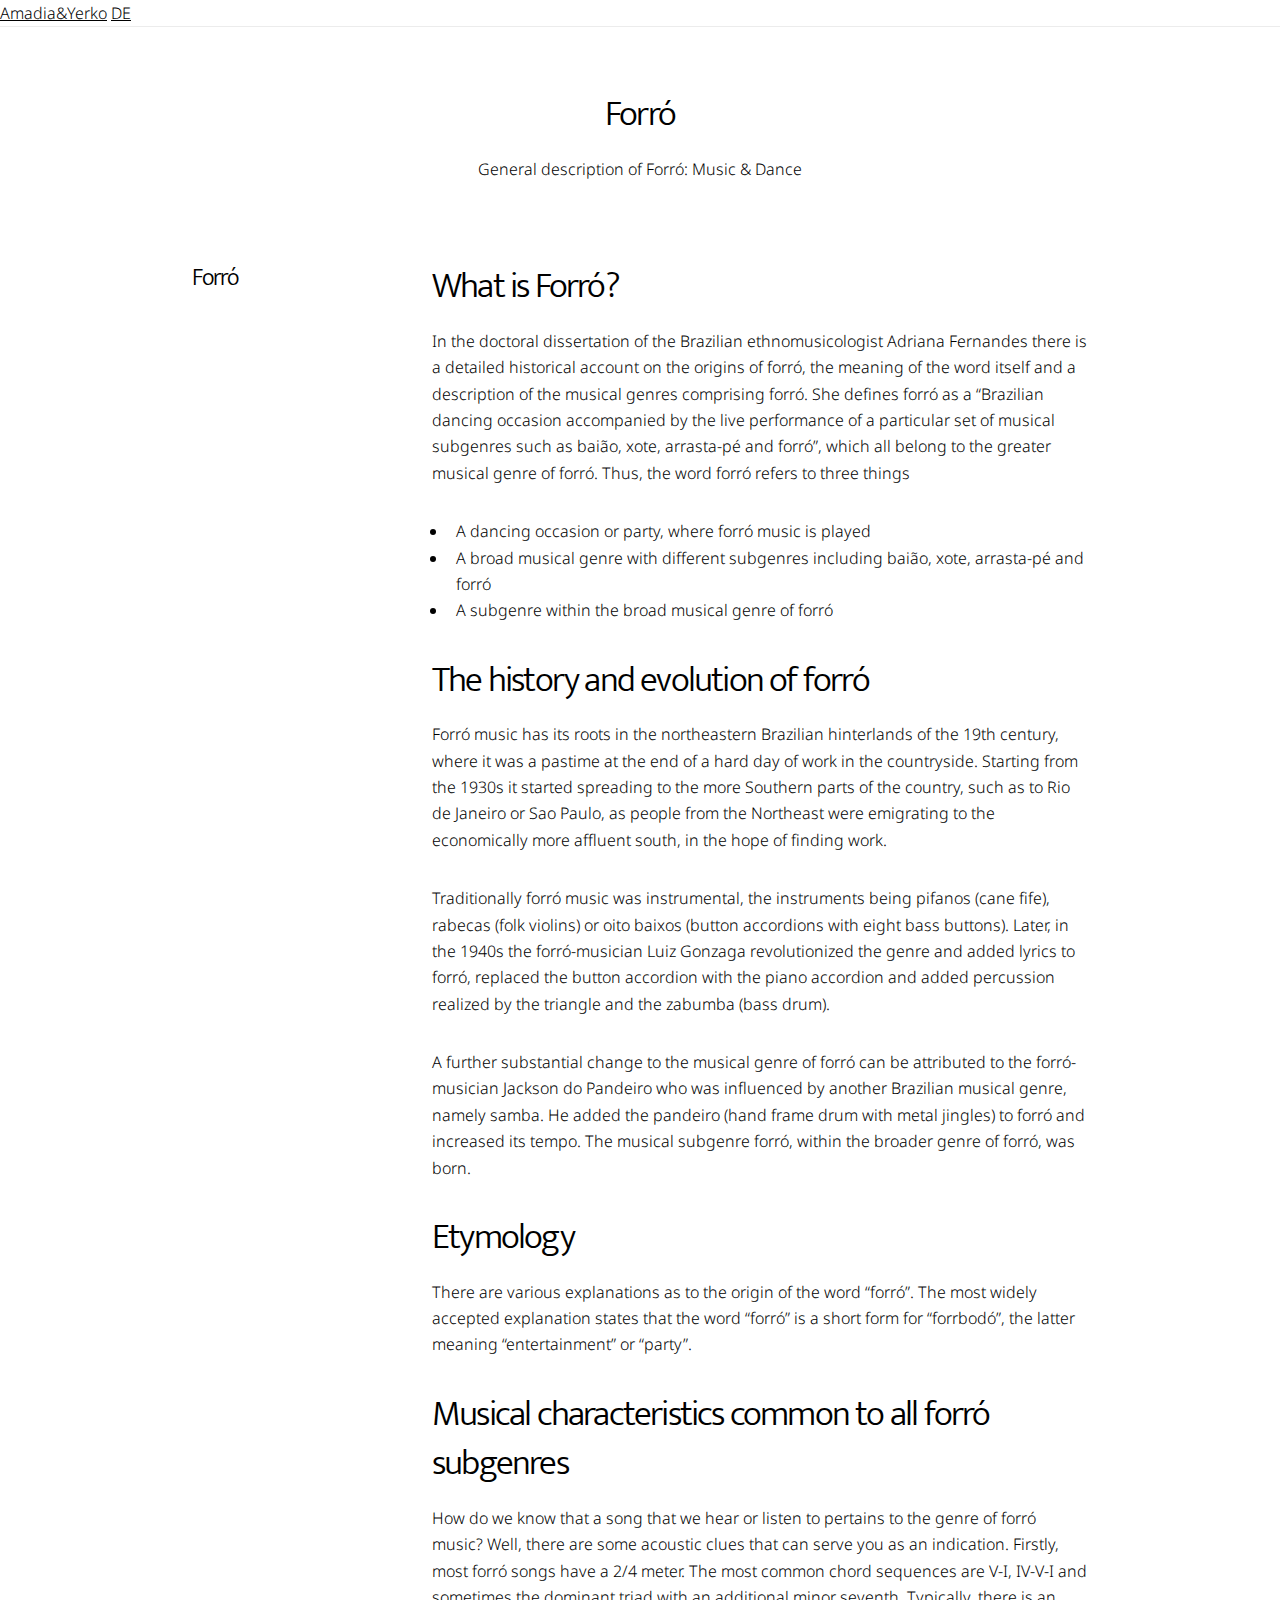
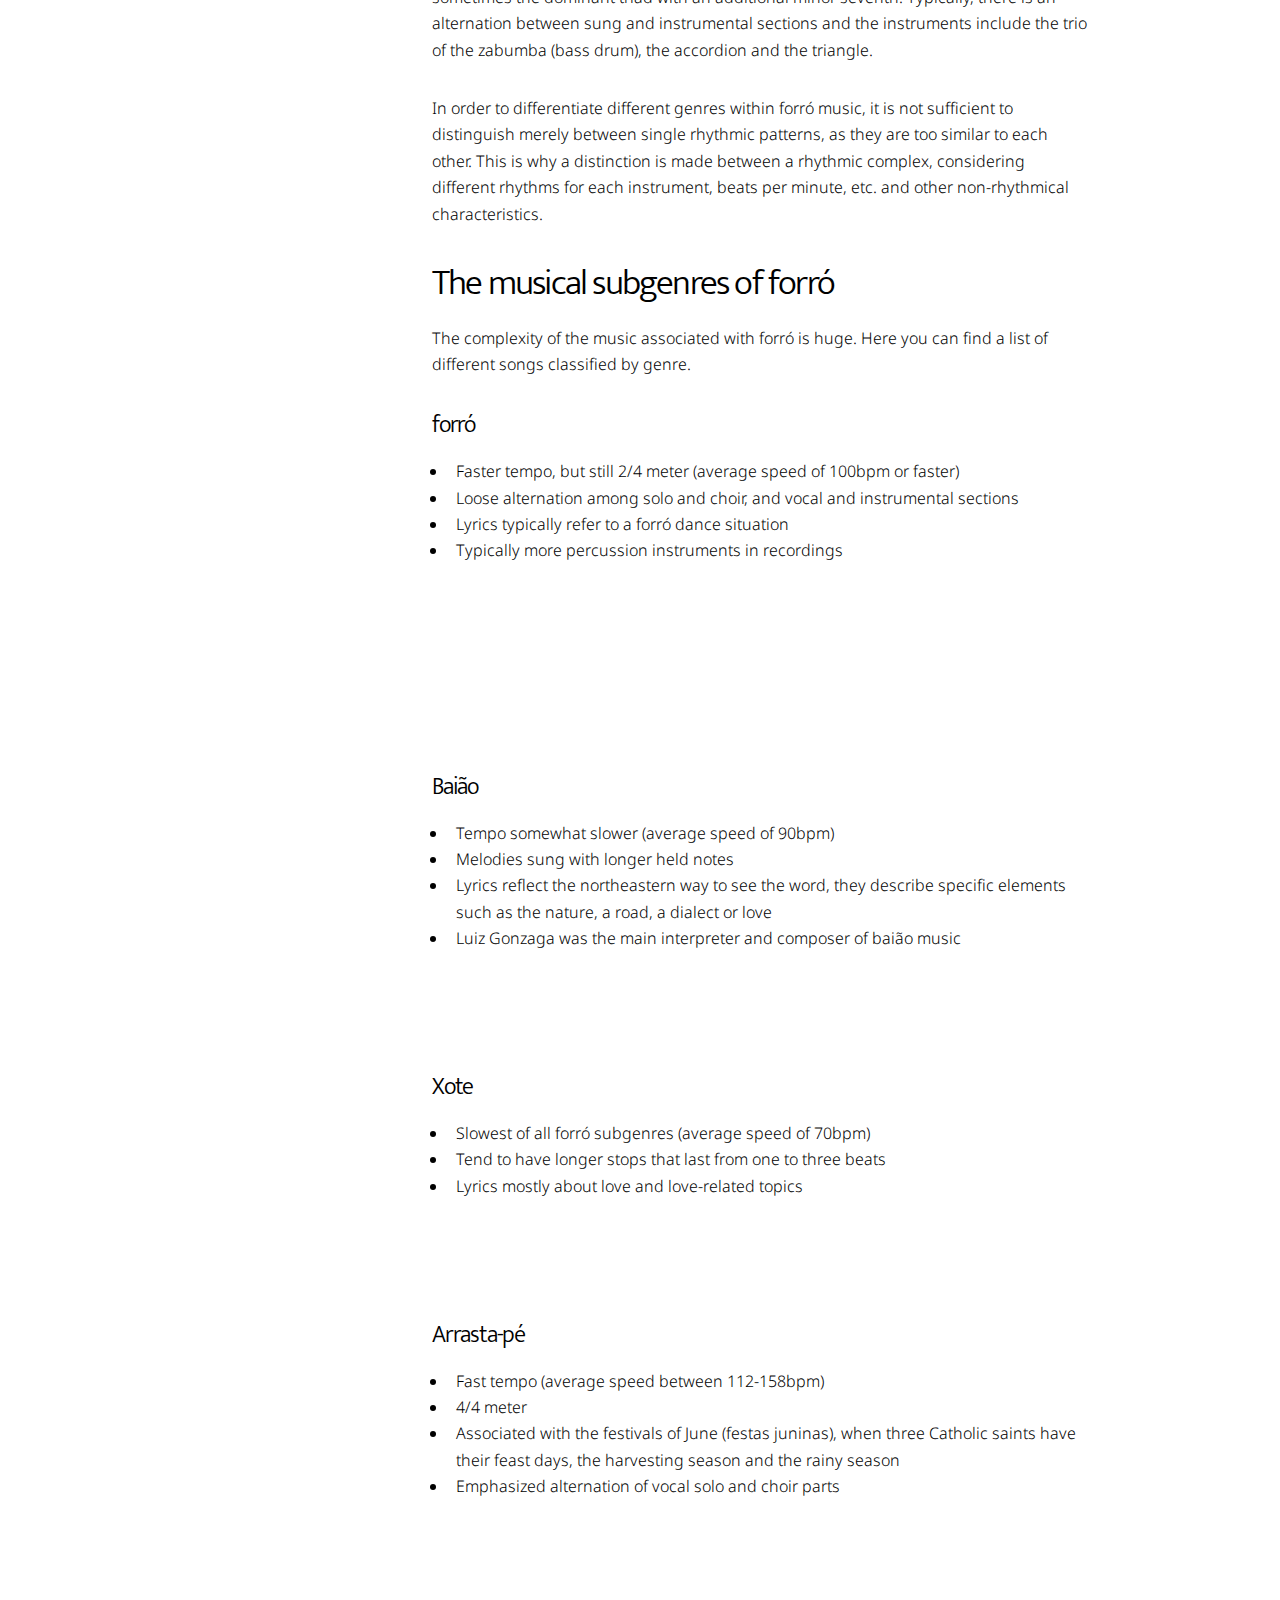
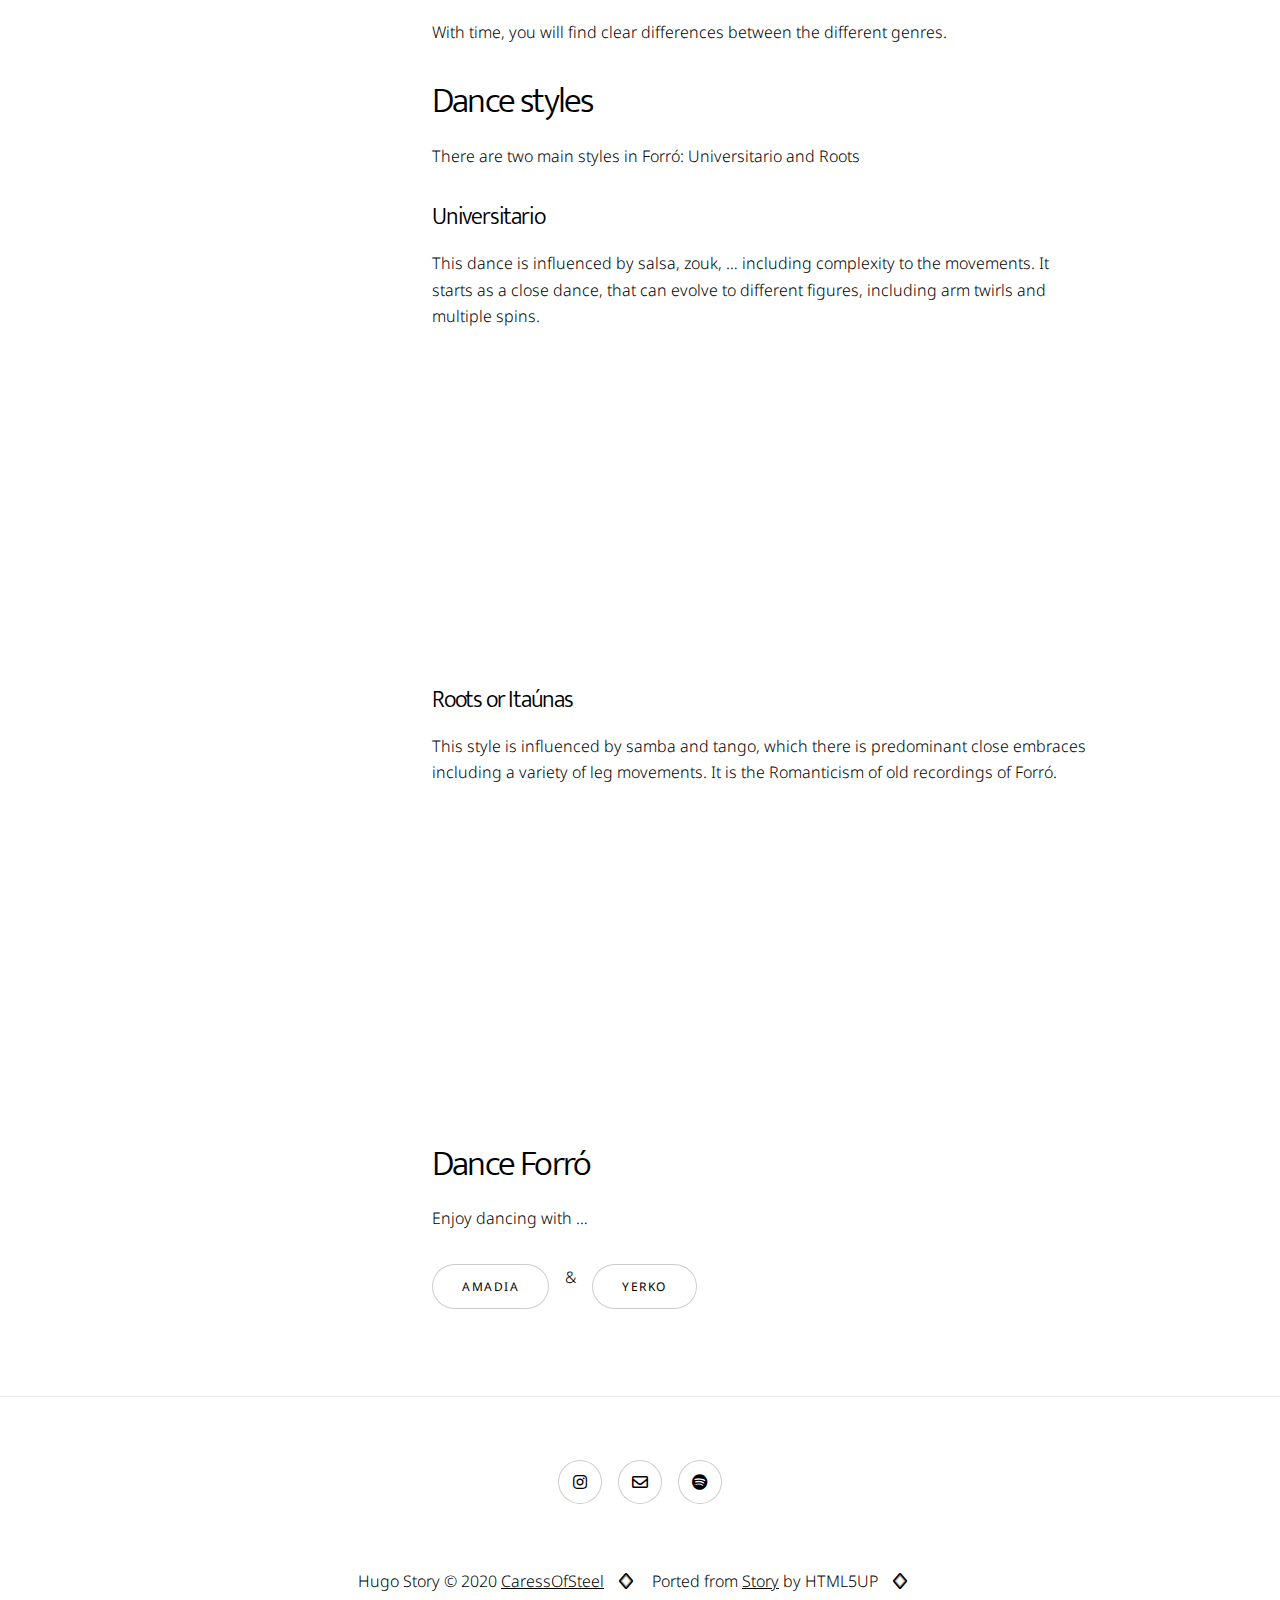
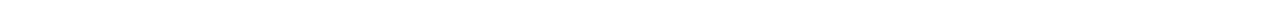
<file: forro/index.html>
<!doctype html><html>
<head>
<title>Amadia & Yerko</title>
<meta charset=utf-8>
<meta name=viewport content="width=device-width,initial-scale=1,user-scalable=no">
<meta name=description content>
<meta name=author content>
<meta name=msapplication-TileColor content="#da532c">
<meta name=theme-color content="#ffffff">
<link rel=apple-touch-icon sizes=180x180 href=/apple-touch-icon.png>
<link rel=icon type=image/png sizes=32x32 href=/favicon-32x32.png>
<link rel=icon type=image/png sizes=16x16 href=/favicon-16x16.png>
<link rel=manifest href=/site.webmanifest>
<link rel=mask-icon href=/safari-pinned-tab.svg color=#5bbad5>
<link rel=stylesheet href=/assets/css/main.min.css>
<noscript><link rel=stylesheet href=/assets/css/noscript.min.css></noscript>
<script async src="https://www.googletagmanager.com/gtag/js?id=G-P6CTW39SMT"></script>
<script>window.dataLayer=window.dataLayer||[];function gtag(){dataLayer.push(arguments)}gtag('js',new Date),gtag('config','G-P6CTW39SMT')</script>
</head>
<body class=is-preload>
<div id=wrapper class=divided>
<header>
<div class="inline-block pl-2 ml-2 border-l border-gray-600">
<a href=/>Amadia&Yerko</a>
<a href=/de/forro/>
<span class=font-bold>
DE
</span>
</a>
</div>
</header>
<section class="wrapper style1 align-center">
<div class=inner>
<h2>Forró</h2>
<p>General description of Forró: Music & Dance</p>
<div class="index align-left">
<section>
<header>
<h3>Forró</h3>
</header>
<div class=content>
<h2 id=what-is-forró>What is Forró?</h2>
<p>In the doctoral dissertation of the Brazilian ethnomusicologist Adriana Fernandes there is a detailed historical account on the origins of forró, the meaning of the word itself and a description of the musical genres comprising forró. She defines forró as a “Brazilian dancing occasion accompanied by the live performance of a particular set of musical subgenres such as baião, xote, arrasta-pé and forró”, which all belong to the greater musical genre of forró.
Thus, the word forró refers to three things</p>
<ul>
<li>A dancing occasion or party, where forró music is played</li>
<li>A broad musical genre with different subgenres including baião, xote, arrasta-pé and forró</li>
<li>A subgenre within the broad musical genre of forró</li>
</ul>
<h2 id=the-history-and-evolution-of-forró>The history and evolution of forró</h2>
<p>Forró music has its roots in the northeastern Brazilian hinterlands of the 19th century, where it was a pastime at the end of a hard day of work in the countryside. Starting from the 1930s it started spreading to the more Southern parts of the country, such as to Rio de Janeiro or Sao Paulo, as people from the Northeast were emigrating to the economically more affluent south, in the hope of finding work.</p>
<p>Traditionally forró music was instrumental, the instruments being pifanos (cane fife), rabecas (folk violins) or oito baixos (button accordions with eight bass buttons). Later, in the 1940s the forró-musician Luiz Gonzaga revolutionized the genre and added lyrics to forró, replaced the button accordion with the piano accordion and added percussion realized by the triangle and the zabumba (bass drum).</p>
<p>A further substantial change to the musical genre of forró can be attributed to the forró-musician Jackson do Pandeiro who was influenced by another Brazilian musical genre, namely samba. He added the pandeiro (hand frame drum with metal jingles) to forró and increased its tempo. The musical subgenre forró, within the broader genre of forró, was born.</p>
<h2 id=etymology>Etymology</h2>
<p>There are various explanations as to the origin of the word “forró”. The most widely accepted explanation states that the word “forró” is a short form for “forrbodó”, the latter meaning “entertainment” or “party”.</p>
<h2 id=musical-characteristics-common-to-all-forró-subgenres>Musical characteristics common to all forró subgenres</h2>
<p>How do we know that a song that we hear or listen to pertains to the genre of forró music? Well, there are some acoustic clues that can serve you as an indication. Firstly, most forró songs have a 2/4 meter. The most common chord sequences are V-I, IV-V-I and sometimes the dominant triad with an additional minor seventh. Typically, there is an alternation between sung and instrumental sections and the instruments include the trio of the zabumba (bass drum), the accordion and the triangle.</p>
<p>In order to differentiate different genres within forró music, it is not sufficient to distinguish merely between single rhythmic patterns, as they are too similar to each other. This is why a distinction is made between a rhythmic complex, considering different rhythms for each instrument, beats per minute, etc. and other non-rhythmical characteristics.</p>
<h2 id=the-musical-subgenres-of-forró>The musical subgenres of forró</h2>
<p>The complexity of the music associated with forró is huge.
Here you can find a list of different songs classified by genre.</p>
<h3 id=forró>forró</h3>
<ul>
<li>Faster tempo, but still 2/4 meter (average speed of 100bpm or faster)</li>
<li>Loose alternation among solo and choir, and vocal and instrumental sections</li>
<li>Lyrics typically refer to a forró dance situation</li>
<li>Typically more percussion instruments in recordings</li>
</ul>
<iframe style=border-radius:12px src="https://open.spotify.com/embed/track/0vkjPQ4zBBXcN2tpGTpKBv?utm_source=generator" width=100% height=80 frameborder=0 allowfullscreen allow="autoplay; clipboard-write; encrypted-media; fullscreen; picture-in-picture"></iframe>
<iframe style=border-radius:12px src="https://open.spotify.com/embed/track/2KpKPRvXaAabBDxjbxDue7?utm_source=generator" width=100% height=80 frameborder=0 allowfullscreen allow="autoplay; clipboard-write; encrypted-media; fullscreen; picture-in-picture"></iframe>
<h3 id=baião>Baião</h3>
<ul>
<li>Tempo somewhat slower (average speed of 90bpm)</li>
<li>Melodies sung with longer held notes</li>
<li>Lyrics reflect the northeastern way to see the word, they describe specific elements such as the nature, a road, a dialect or love</li>
<li>Luiz Gonzaga was the main interpreter and composer of baião music</li>
</ul>
<iframe style=border-radius:12px src="https://open.spotify.com/embed/track/2CIfLDCzox8ReOJWQNAGFo?utm_source=generator" width=100% height=80 frameborder=0 allowfullscreen allow="autoplay; clipboard-write; encrypted-media; fullscreen; picture-in-picture"></iframe>
<h3 id=xote>Xote</h3>
<ul>
<li>Slowest of all forró subgenres (average speed of 70bpm)</li>
<li>Tend to have longer stops that last from one to three beats</li>
<li>Lyrics mostly about love and love-related topics</li>
</ul>
<iframe style=border-radius:12px src="https://open.spotify.com/embed/track/1SA60f6E80FHeeYBwKSikE?utm_source=generator" width=100% height=80 frameborder=0 allowfullscreen allow="autoplay; clipboard-write; encrypted-media; fullscreen; picture-in-picture"></iframe>
<h3 id=arrasta-pé>Arrasta-pé</h3>
<ul>
<li>Fast tempo (average speed between 112-158bpm)</li>
<li>4/4 meter</li>
<li>Associated with the festivals of June (festas juninas), when three Catholic saints have their feast days, the harvesting season and the rainy season</li>
<li>Emphasized alternation of vocal solo and choir parts</li>
</ul>
<iframe style=border-radius:12px src="https://open.spotify.com/embed/track/2nHU5JXRnidLY3gjskQ9vy?utm_source=generator" width=100% height=80 frameborder=0 allowfullscreen allow="autoplay; clipboard-write; encrypted-media; fullscreen; picture-in-picture"></iframe>
<p>With time, you will find clear differences between the different genres.</p>
<h2 id=dance-styles>Dance styles</h2>
<p>There are two main styles in Forró: Universitario and Roots</p>
<h3 id=universitario>Universitario</h3>
<p>This dance is influenced by salsa, zouk, &mldr; including complexity to the movements.
It starts as a close dance, that can evolve to different figures, including arm twirls and multiple spins.</p>
<iframe width=560 height=315 src=https://www.youtube.com/embed/7mkmECSBH4A title="YouTube video player" frameborder=0 allow="accelerometer; autoplay; clipboard-write; encrypted-media; gyroscope; picture-in-picture" allowfullscreen></iframe>
<h3 id=roots-or-itaúnas>Roots or Itaúnas</h3>
<p>This style is influenced by samba and tango, which there is predominant close embraces including a variety of leg movements.
It is the Romanticism of old recordings of Forró.</p>
<iframe width=560 height=315 src=https://www.youtube.com/embed/j4Pu7fVBXAg title="YouTube video player" frameborder=0 allow="accelerometer; autoplay; clipboard-write; encrypted-media; gyroscope; picture-in-picture" allowfullscreen></iframe>
<h2 id=dance-forró>Dance Forró</h2>
<p>Enjoy dancing with &mldr;</p>
<ul class=actions>
<li><a href=/#amadia class=button>Amadia</a></li>
<li>&</li>
<li><a href=/#yerko class=button>Yerko</a></li>
</ul>
</div>
</section>
</div>
</div>
</section>
<footer class="wrapper style1 align-center">
<div class=inner>
<ul class=icons>
<li><a target=_blank href=https://instagram.com/amadiaeyerko class="icon brands style2 fa-instagram"><span class=label>Instagram</span></a></li>
<li><a target=_blank href=mailto:amadiaeyerko@gmail.com class="fav icon style2 fa-envelope"><span class=label>Email</span></a></li>
<li><a target=_blank href="https://open.spotify.com/playlist/5y7nXm1AvtLZLweCqWNTVp?si=feb2b1456bd44b65" class="icon brands style2 fa-spotify"><span class=label>Spotify</span></a></li>
</ul>
</div>
<p>Hugo Story &copy; 2020 <a target=_blank href=https://github.com/caressofsteel/>CaressOfSteel</a><span class="footerspacer icon fad fa-diamond"></span>
Ported from <a target=_blank href=https://html5up.net/uploads/demos/story/>Story</a> by HTML5UP<span class="footerspacer icon fad fa-diamond"></span>
</footer>
</div>
<script src=/assets/js/bundle.min.js></script>
</body>
</html>
</file>
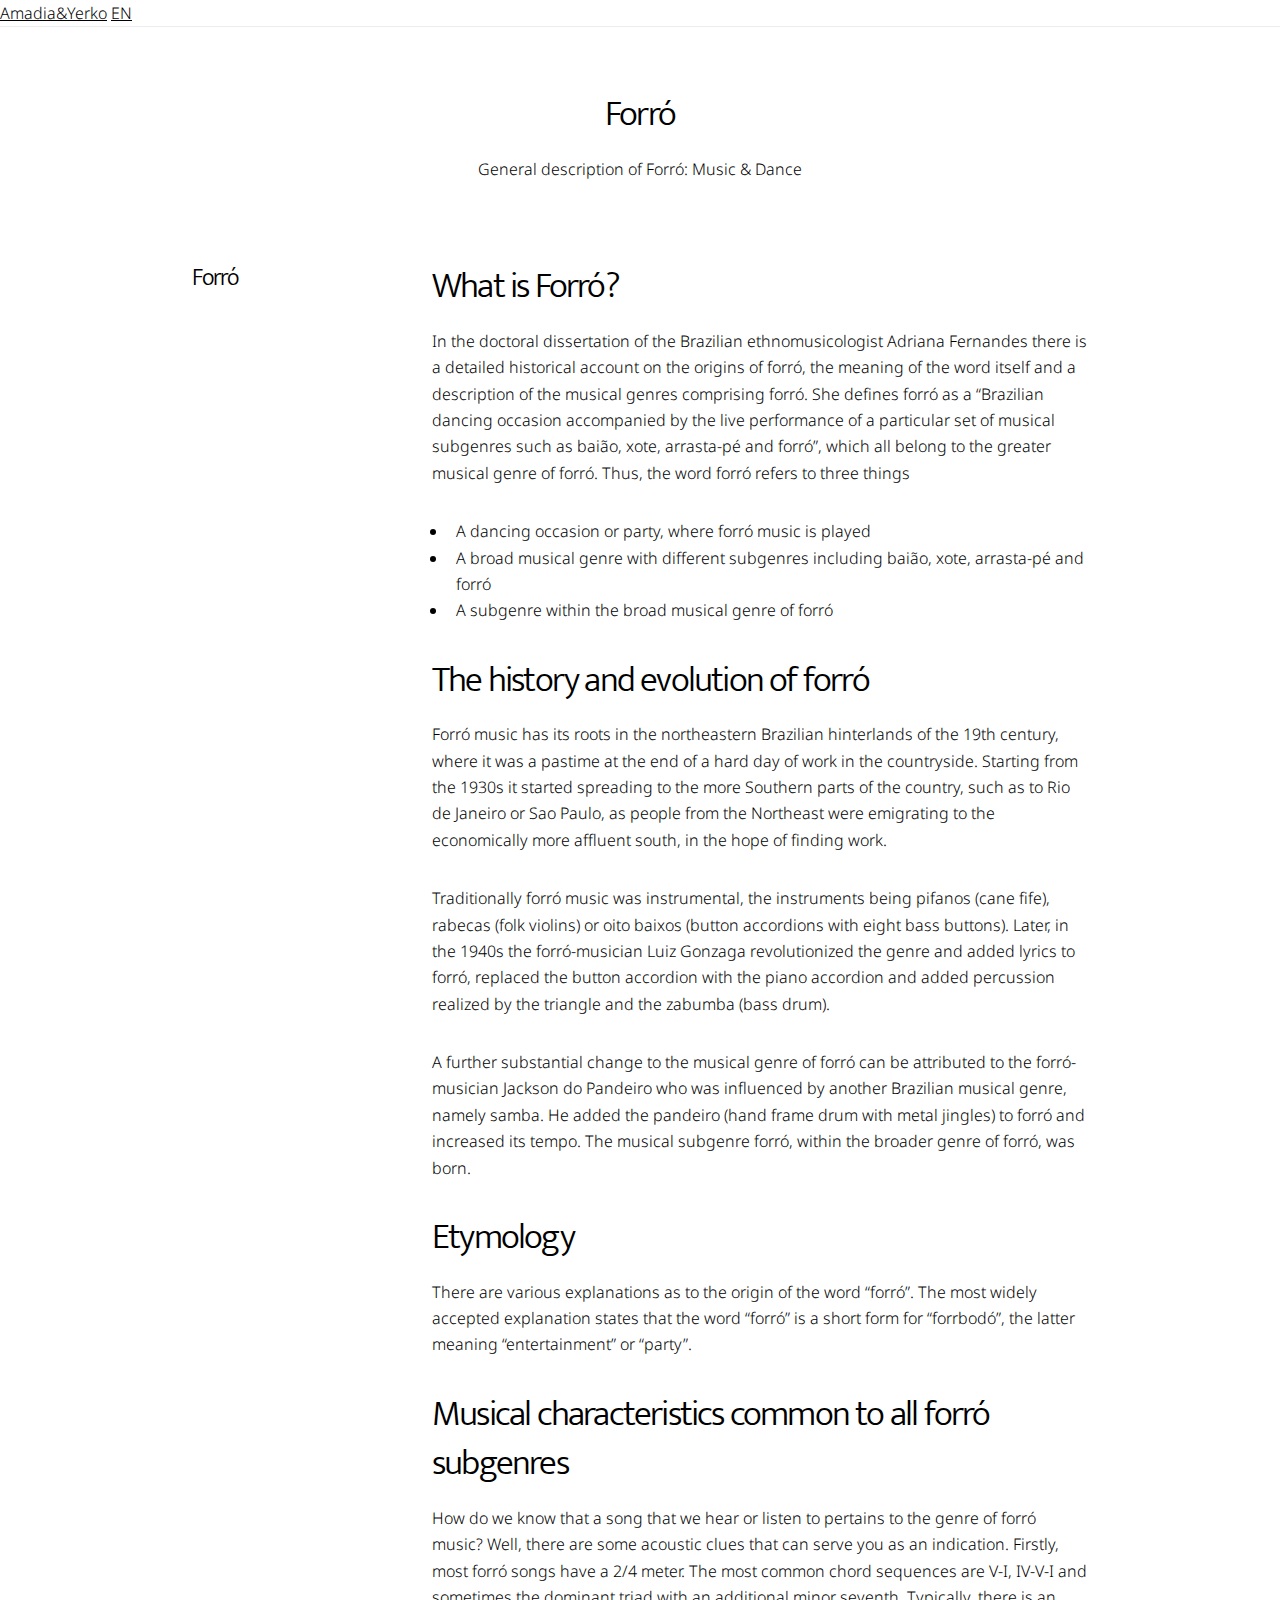
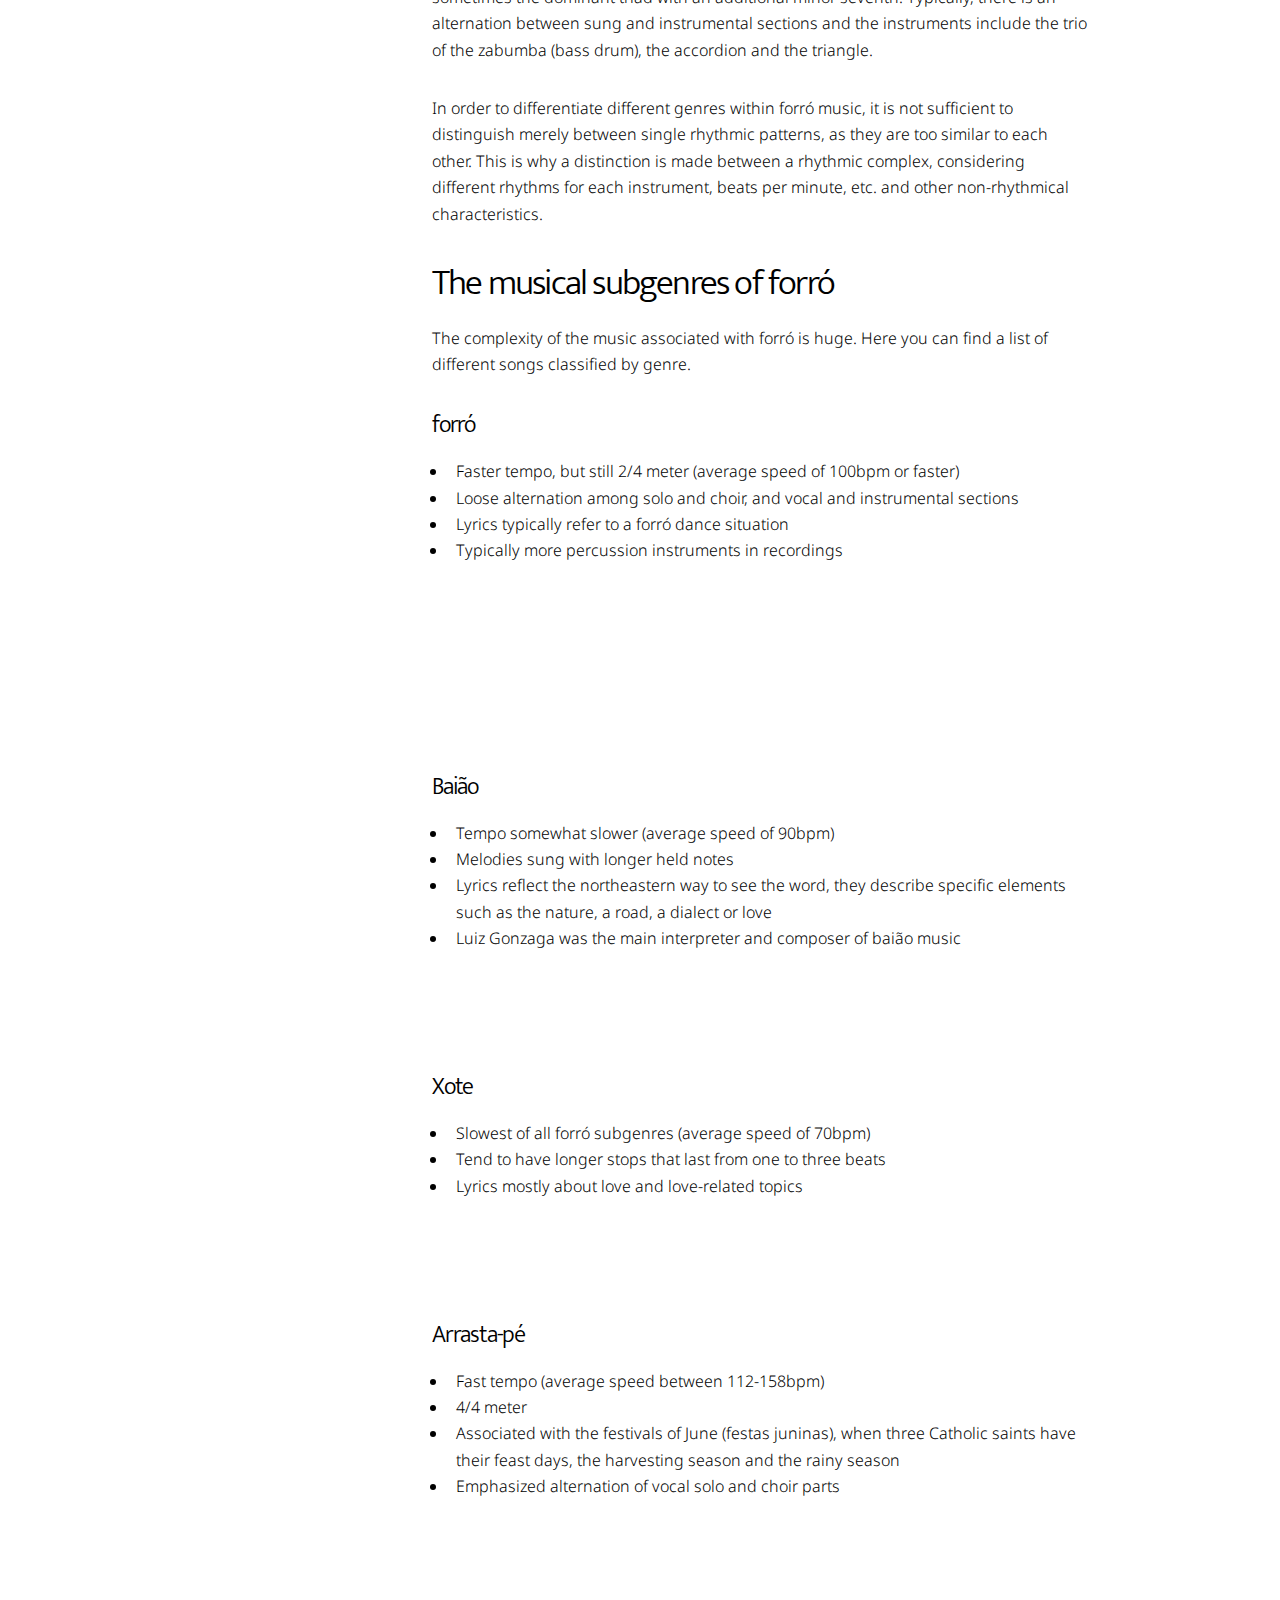
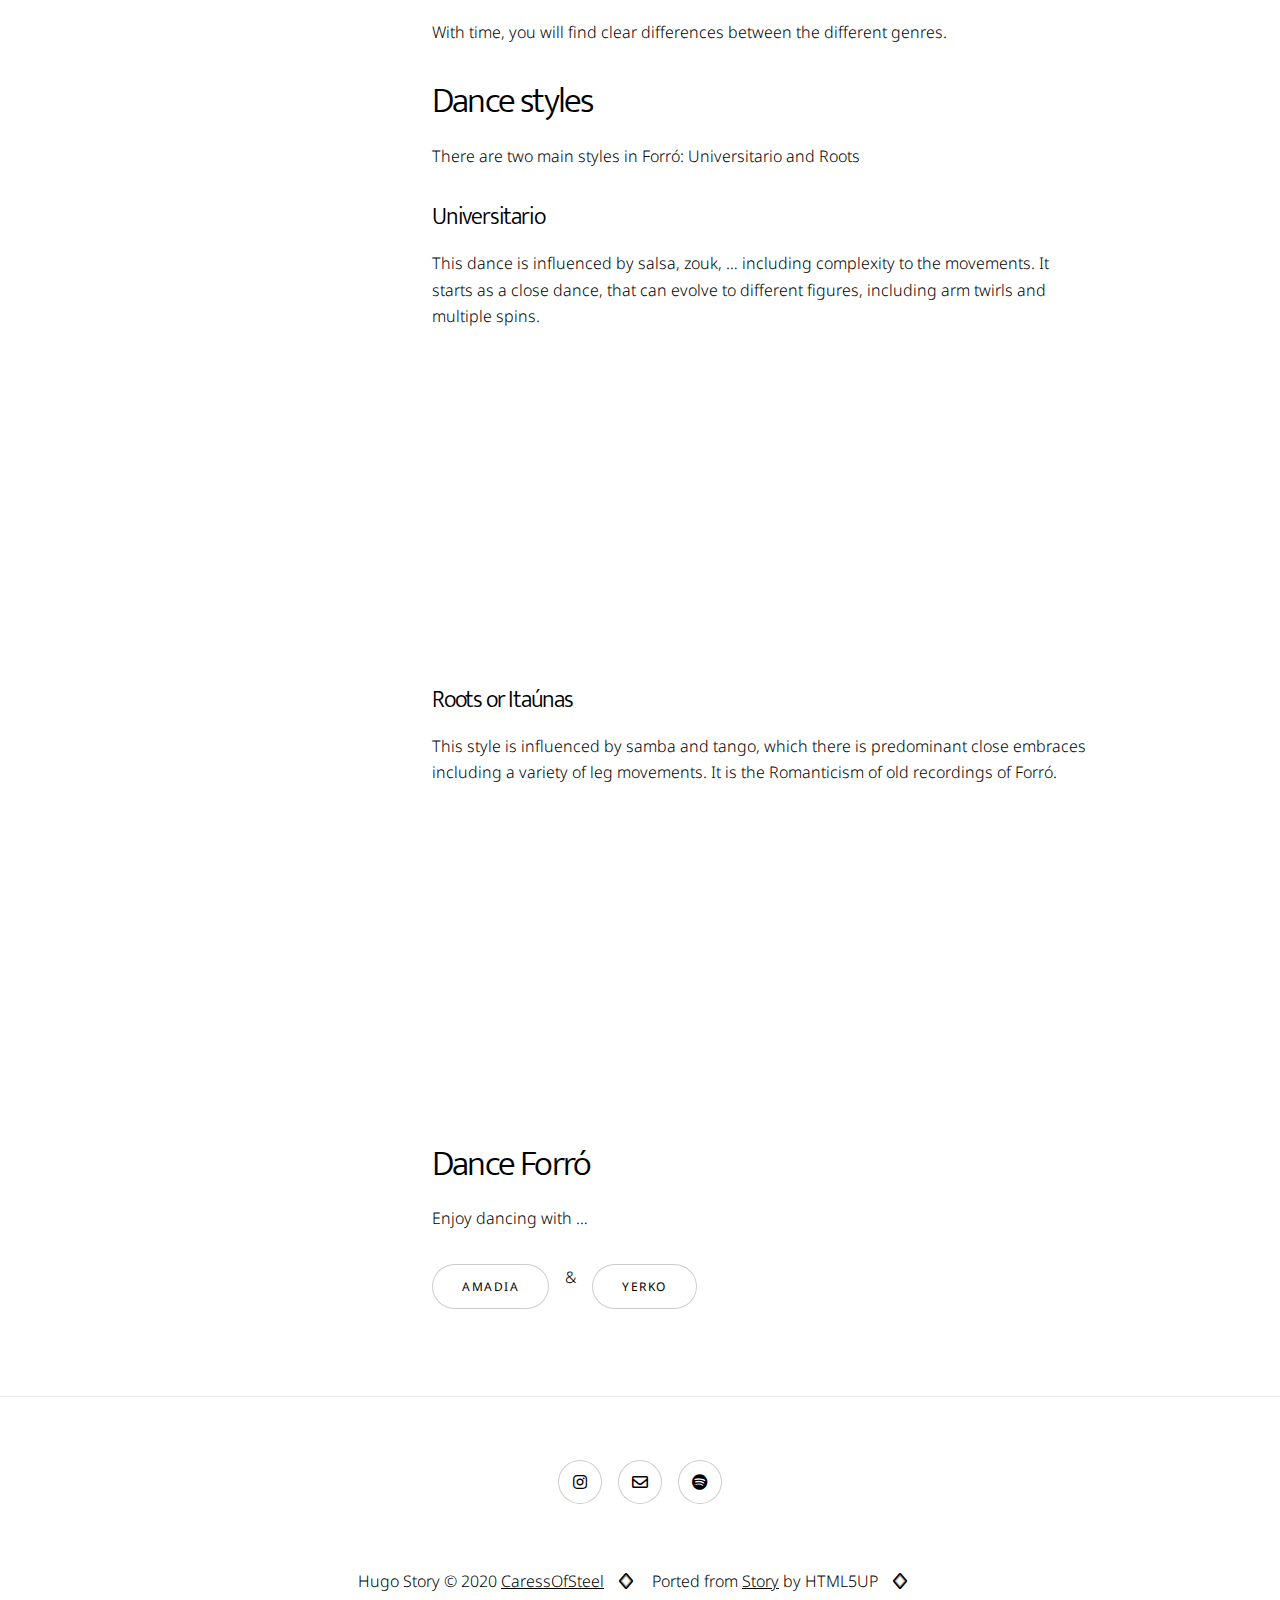
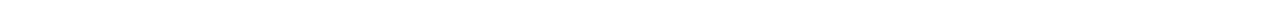
<file: de/forro/index.html>
<!doctype html><html>
<head>
<title>Amadia & Yerko</title>
<meta charset=utf-8>
<meta name=viewport content="width=device-width,initial-scale=1,user-scalable=no">
<meta name=description content>
<meta name=author content>
<meta name=msapplication-TileColor content="#da532c">
<meta name=theme-color content="#ffffff">
<link rel=apple-touch-icon sizes=180x180 href=/apple-touch-icon.png>
<link rel=icon type=image/png sizes=32x32 href=/favicon-32x32.png>
<link rel=icon type=image/png sizes=16x16 href=/favicon-16x16.png>
<link rel=manifest href=/site.webmanifest>
<link rel=mask-icon href=/safari-pinned-tab.svg color=#5bbad5>
<link rel=stylesheet href=/assets/css/main.min.css>
<noscript><link rel=stylesheet href=/assets/css/noscript.min.css></noscript>
<script async src="https://www.googletagmanager.com/gtag/js?id=G-P6CTW39SMT"></script>
<script>window.dataLayer=window.dataLayer||[];function gtag(){dataLayer.push(arguments)}gtag('js',new Date),gtag('config','G-P6CTW39SMT')</script>
</head>
<body class=is-preload>
<div id=wrapper class=divided>
<header>
<div class="inline-block pl-2 ml-2 border-l border-gray-600">
<a href=/>Amadia&Yerko</a>
<a href=/forro/>
<span class=font-bold>
EN
</span>
</a>
</div>
</header>
<section class="wrapper style1 align-center">
<div class=inner>
<h2>Forró</h2>
<p>General description of Forró: Music & Dance</p>
<div class="index align-left">
<section>
<header>
<h3>Forró</h3>
</header>
<div class=content>
<h2 id=what-is-forró>What is Forró?</h2>
<p>In the doctoral dissertation of the Brazilian ethnomusicologist Adriana Fernandes there is a detailed historical account on the origins of forró, the meaning of the word itself and a description of the musical genres comprising forró. She defines forró as a “Brazilian dancing occasion accompanied by the live performance of a particular set of musical subgenres such as baião, xote, arrasta-pé and forró”, which all belong to the greater musical genre of forró.
Thus, the word forró refers to three things</p>
<ul>
<li>A dancing occasion or party, where forró music is played</li>
<li>A broad musical genre with different subgenres including baião, xote, arrasta-pé and forró</li>
<li>A subgenre within the broad musical genre of forró</li>
</ul>
<h2 id=the-history-and-evolution-of-forró>The history and evolution of forró</h2>
<p>Forró music has its roots in the northeastern Brazilian hinterlands of the 19th century, where it was a pastime at the end of a hard day of work in the countryside. Starting from the 1930s it started spreading to the more Southern parts of the country, such as to Rio de Janeiro or Sao Paulo, as people from the Northeast were emigrating to the economically more affluent south, in the hope of finding work.</p>
<p>Traditionally forró music was instrumental, the instruments being pifanos (cane fife), rabecas (folk violins) or oito baixos (button accordions with eight bass buttons). Later, in the 1940s the forró-musician Luiz Gonzaga revolutionized the genre and added lyrics to forró, replaced the button accordion with the piano accordion and added percussion realized by the triangle and the zabumba (bass drum).</p>
<p>A further substantial change to the musical genre of forró can be attributed to the forró-musician Jackson do Pandeiro who was influenced by another Brazilian musical genre, namely samba. He added the pandeiro (hand frame drum with metal jingles) to forró and increased its tempo. The musical subgenre forró, within the broader genre of forró, was born.</p>
<h2 id=etymology>Etymology</h2>
<p>There are various explanations as to the origin of the word “forró”. The most widely accepted explanation states that the word “forró” is a short form for “forrbodó”, the latter meaning “entertainment” or “party”.</p>
<h2 id=musical-characteristics-common-to-all-forró-subgenres>Musical characteristics common to all forró subgenres</h2>
<p>How do we know that a song that we hear or listen to pertains to the genre of forró music? Well, there are some acoustic clues that can serve you as an indication. Firstly, most forró songs have a 2/4 meter. The most common chord sequences are V-I, IV-V-I and sometimes the dominant triad with an additional minor seventh. Typically, there is an alternation between sung and instrumental sections and the instruments include the trio of the zabumba (bass drum), the accordion and the triangle.</p>
<p>In order to differentiate different genres within forró music, it is not sufficient to distinguish merely between single rhythmic patterns, as they are too similar to each other. This is why a distinction is made between a rhythmic complex, considering different rhythms for each instrument, beats per minute, etc. and other non-rhythmical characteristics.</p>
<h2 id=the-musical-subgenres-of-forró>The musical subgenres of forró</h2>
<p>The complexity of the music associated with forró is huge.
Here you can find a list of different songs classified by genre.</p>
<h3 id=forró>forró</h3>
<ul>
<li>Faster tempo, but still 2/4 meter (average speed of 100bpm or faster)</li>
<li>Loose alternation among solo and choir, and vocal and instrumental sections</li>
<li>Lyrics typically refer to a forró dance situation</li>
<li>Typically more percussion instruments in recordings</li>
</ul>
<iframe style=border-radius:12px src="https://open.spotify.com/embed/track/0vkjPQ4zBBXcN2tpGTpKBv?utm_source=generator" width=100% height=80 frameborder=0 allowfullscreen allow="autoplay; clipboard-write; encrypted-media; fullscreen; picture-in-picture"></iframe>
<iframe style=border-radius:12px src="https://open.spotify.com/embed/track/2KpKPRvXaAabBDxjbxDue7?utm_source=generator" width=100% height=80 frameborder=0 allowfullscreen allow="autoplay; clipboard-write; encrypted-media; fullscreen; picture-in-picture"></iframe>
<h3 id=baião>Baião</h3>
<ul>
<li>Tempo somewhat slower (average speed of 90bpm)</li>
<li>Melodies sung with longer held notes</li>
<li>Lyrics reflect the northeastern way to see the word, they describe specific elements such as the nature, a road, a dialect or love</li>
<li>Luiz Gonzaga was the main interpreter and composer of baião music</li>
</ul>
<iframe style=border-radius:12px src="https://open.spotify.com/embed/track/2CIfLDCzox8ReOJWQNAGFo?utm_source=generator" width=100% height=80 frameborder=0 allowfullscreen allow="autoplay; clipboard-write; encrypted-media; fullscreen; picture-in-picture"></iframe>
<h3 id=xote>Xote</h3>
<ul>
<li>Slowest of all forró subgenres (average speed of 70bpm)</li>
<li>Tend to have longer stops that last from one to three beats</li>
<li>Lyrics mostly about love and love-related topics</li>
</ul>
<iframe style=border-radius:12px src="https://open.spotify.com/embed/track/1SA60f6E80FHeeYBwKSikE?utm_source=generator" width=100% height=80 frameborder=0 allowfullscreen allow="autoplay; clipboard-write; encrypted-media; fullscreen; picture-in-picture"></iframe>
<h3 id=arrasta-pé>Arrasta-pé</h3>
<ul>
<li>Fast tempo (average speed between 112-158bpm)</li>
<li>4/4 meter</li>
<li>Associated with the festivals of June (festas juninas), when three Catholic saints have their feast days, the harvesting season and the rainy season</li>
<li>Emphasized alternation of vocal solo and choir parts</li>
</ul>
<iframe style=border-radius:12px src="https://open.spotify.com/embed/track/2nHU5JXRnidLY3gjskQ9vy?utm_source=generator" width=100% height=80 frameborder=0 allowfullscreen allow="autoplay; clipboard-write; encrypted-media; fullscreen; picture-in-picture"></iframe>
<p>With time, you will find clear differences between the different genres.</p>
<h2 id=dance-styles>Dance styles</h2>
<p>There are two main styles in Forró: Universitario and Roots</p>
<h3 id=universitario>Universitario</h3>
<p>This dance is influenced by salsa, zouk, &mldr; including complexity to the movements.
It starts as a close dance, that can evolve to different figures, including arm twirls and multiple spins.</p>
<iframe width=560 height=315 src=https://www.youtube.com/embed/7mkmECSBH4A title="YouTube video player" frameborder=0 allow="accelerometer; autoplay; clipboard-write; encrypted-media; gyroscope; picture-in-picture" allowfullscreen></iframe>
<h3 id=roots-or-itaúnas>Roots or Itaúnas</h3>
<p>This style is influenced by samba and tango, which there is predominant close embraces including a variety of leg movements.
It is the Romanticism of old recordings of Forró.</p>
<iframe width=560 height=315 src=https://www.youtube.com/embed/j4Pu7fVBXAg title="YouTube video player" frameborder=0 allow="accelerometer; autoplay; clipboard-write; encrypted-media; gyroscope; picture-in-picture" allowfullscreen></iframe>
<h2 id=dance-forró>Dance Forró</h2>
<p>Enjoy dancing with &mldr;</p>
<ul class=actions>
<li><a href=/#amadia class=button>Amadia</a></li>
<li>&</li>
<li><a href=/#yerko class=button>Yerko</a></li>
</ul>
</div>
</section>
</div>
</div>
</section>
<footer class="wrapper style1 align-center">
<div class=inner>
<ul class=icons>
<li><a target=_blank href=https://instagram.com/amadiaeyerko class="icon brands style2 fa-instagram"><span class=label>Instagram</span></a></li>
<li><a target=_blank href=mailto:amadiaeyerko@gmail.com class="fav icon style2 fa-envelope"><span class=label>Email</span></a></li>
<li><a target=_blank href="https://open.spotify.com/playlist/5y7nXm1AvtLZLweCqWNTVp?si=feb2b1456bd44b65" class="icon brands style2 fa-spotify"><span class=label>Spotify</span></a></li>
</ul>
</div>
<p>Hugo Story &copy; 2020 <a target=_blank href=https://github.com/caressofsteel/>CaressOfSteel</a><span class="footerspacer icon fad fa-diamond"></span>
Ported from <a target=_blank href=https://html5up.net/uploads/demos/story/>Story</a> by HTML5UP<span class="footerspacer icon fad fa-diamond"></span>
</footer>
</div>
<script src=/assets/js/bundle.min.js></script>
</body>
</html>
</file>
